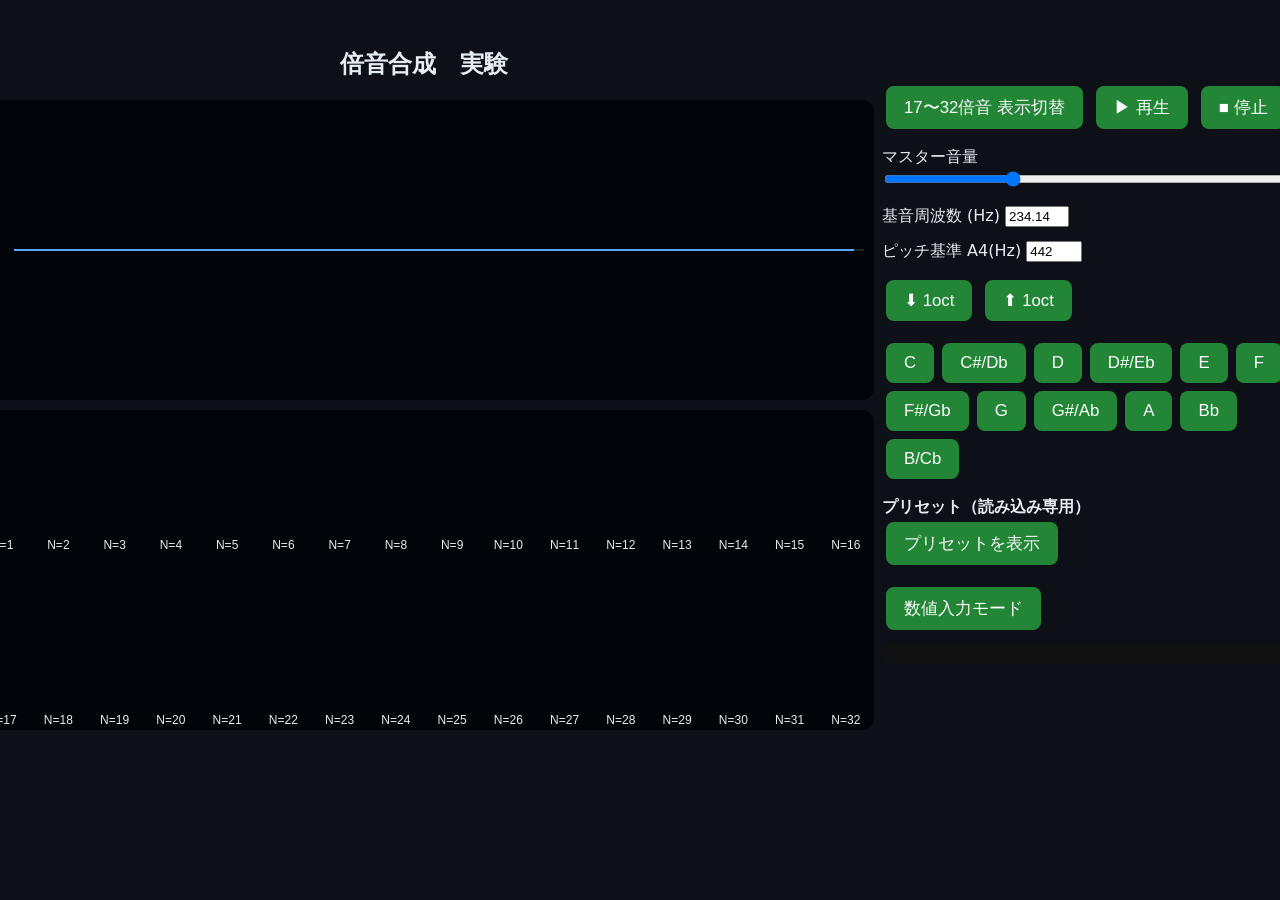
<file: index.html>
<!DOCTYPE html>
<html lang="ja">
<head>
  <meta charset="UTF-8" />
  <title>倍音合成 可視化 & 音声</title>
  <link rel="stylesheet" href="CSS/style.css">
</head>
<body>

<div id="container">
  <div id="left">
    <h2>倍音合成　実験</h2>

    <canvas id="canvas" width="900" height="300"></canvas>
    <canvas id="spec" width="900" height="320"></canvas>
  </div>

  <div id="right">
    <div class="controls">
      <button onclick="toggleUpperHarmonics()">17〜32倍音 表示切替</button>
      <button onclick="startAudio()">▶ 再生</button>
      <button onclick="stopAudio()">■ 停止</button>
    </div>

    <div class="controls">
      マスター音量
      <input id="masterRange" type="range" min="0" max="1" step="0.01" value="0.3"
             oninput="setMaster(+this.value)">
    </div>

    <div class="controls">
      基音周波数 (Hz)
      <input id="baseFreqInput" type="number" value="233.08" min="20" max="2000" step="1"
             oninput="setBaseFreq(+this.value)">
    </div>

    <div class="controls">
      ピッチ基準 A4(Hz)
      <input id="a4Input" type="number" value="442" min="400" max="500" step="1"
             oninput="setA4(+this.value)">
    </div>

    <div class="controls">
      <button onclick="octaveDown()">⬇ 1oct</button>
      <button onclick="octaveUp()">⬆ 1oct</button>
    </div>

    <div class="controls" id="noteButtons"></div>

    <div class="controls">
      <b>プリセット（読み込み専用）</b><br>
      <button id="slotMenuBtn">プリセットを表示</button>
      <div id="slotMenu" class="slot-menu"></div>
    </div>

    <div class="controls">
      <button id="toggleInput">数値入力モード</button>
      <div id="inputArea" class="hidden"></div>
    </div>
  </div>
</div>

<div id="baseFreqBox" style="display:none;">
  基本周波数: <input type="number" id="baseFreqInput" onchange="setBaseFreq(this.value)">
</div>

<div id="pitchBox" style="display:none;">
  ピッチ基準(A4): <input type="number" id="pitchInput" onchange="setA4(this.value)">
</div>

<div id="presetEditBox" style="display:none;">
  <button onclick="editPreset()">プリセット編集</button>
</div>


<script src="JavaScript/main.js"></script>
</body>
</html>
</file>
<file: CSS/style.css>
body {
  background:#0d1117;
  color:#e6edf3;
  font-family:system-ui, sans-serif;
}

#container {
  display:flex;
  gap:8px;
  justify-content:center;
  align-items:flex-start;
  padding:20px;
}

#left {
  flex:1.5;
  text-align:center;
}

#right {
  flex:1;
  text-align:left;
  margin-top:40px; /* ★ 右側を下げる */
}

h2 {
  text-align:center;
}

canvas {
  background:#010409;
  border-radius:12px;
  margin:10px auto;
  display:block;
}

.controls {
  margin:14px 0;
}

input[type=range] {
  width: 420px;     /* ★ 横幅をさらに広くする */
  height: 18px;     /* ★ 太くして指でも操作しやすくする */
  border-radius: 8px;
}

button {
  background:#238636;
  color:white;
  border:none;
  border-radius:8px;
  padding:10px 18px;
  margin:4px;
  cursor:pointer;
  font-size:1.05rem;
}

button:hover {
  background:#2ea043;
}

.slot-menu {
  margin-top:8px;
  display:none;
}

.slot-menu.open {
  display:block;
}

.hidden {
  display:none;
}

#inputArea {
  margin-top: 10px;
  padding: 10px;
  background: #111;
  border-radius: 8px;
  max-height: 400px;
  overflow-y: auto;
  display: flex;
  flex-wrap: wrap; /* ★ 横並びにして折り返し */
  gap: 10px;       /* ★ 間隔を少し広げる */
}

.nRow {
  width: calc(11.5% - 8px); /* ★ 8個並ぶように幅を調整 */
  display: flex;
  flex-direction: column;
  align-items: center;
  background: #1a1a1a;
  border-radius: 6px;
  padding: 6px;
}

.nRow label {
  font-size: 0.8rem; /* ★ N= の文字を少し小さく */
  color: #ccc;
}

.nRow input {
  width: 80px;       /* ★ 入力欄を大きく */
  height: 28px;      /* ★ 高さも上げて操作しやすく */
  font-size: 1rem;
  text-align: center;
  border-radius: 4px;
  border: none;
  background: #222;
  color: #e6edf3;
}
</file>
